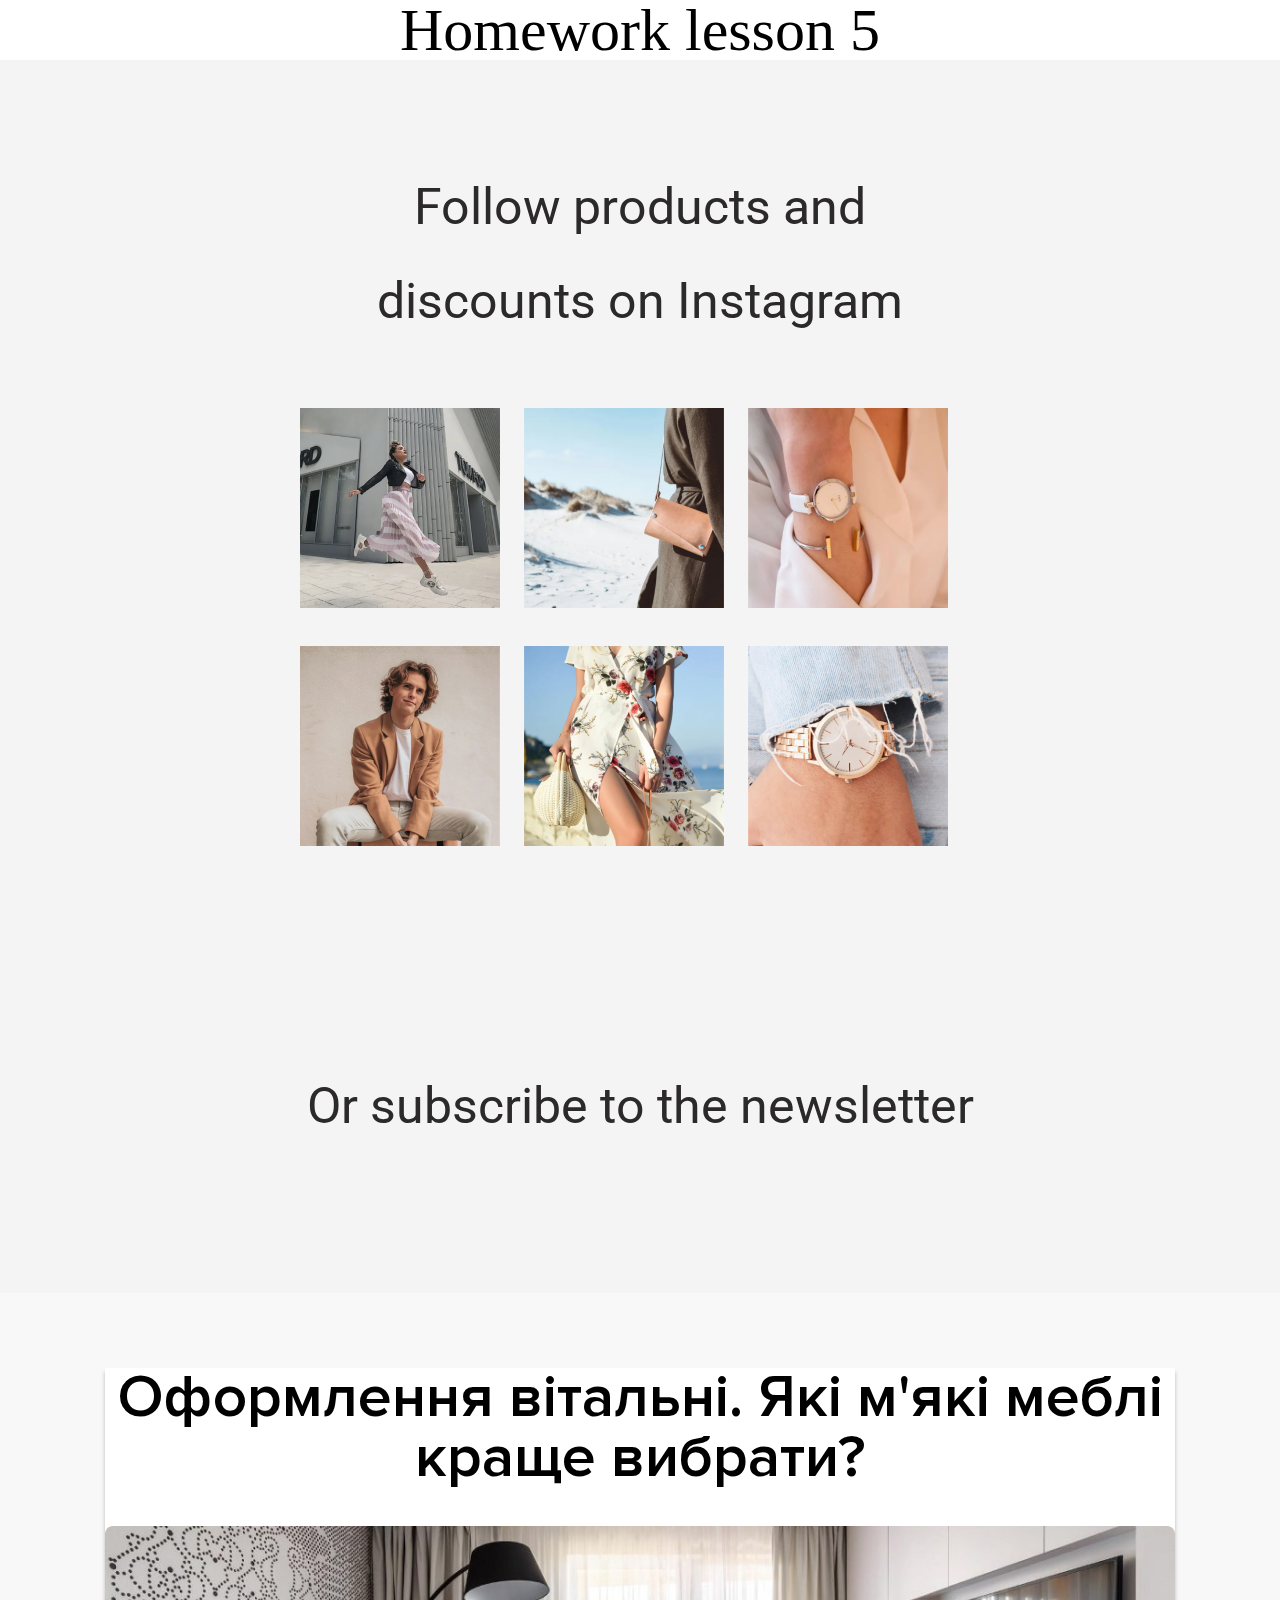
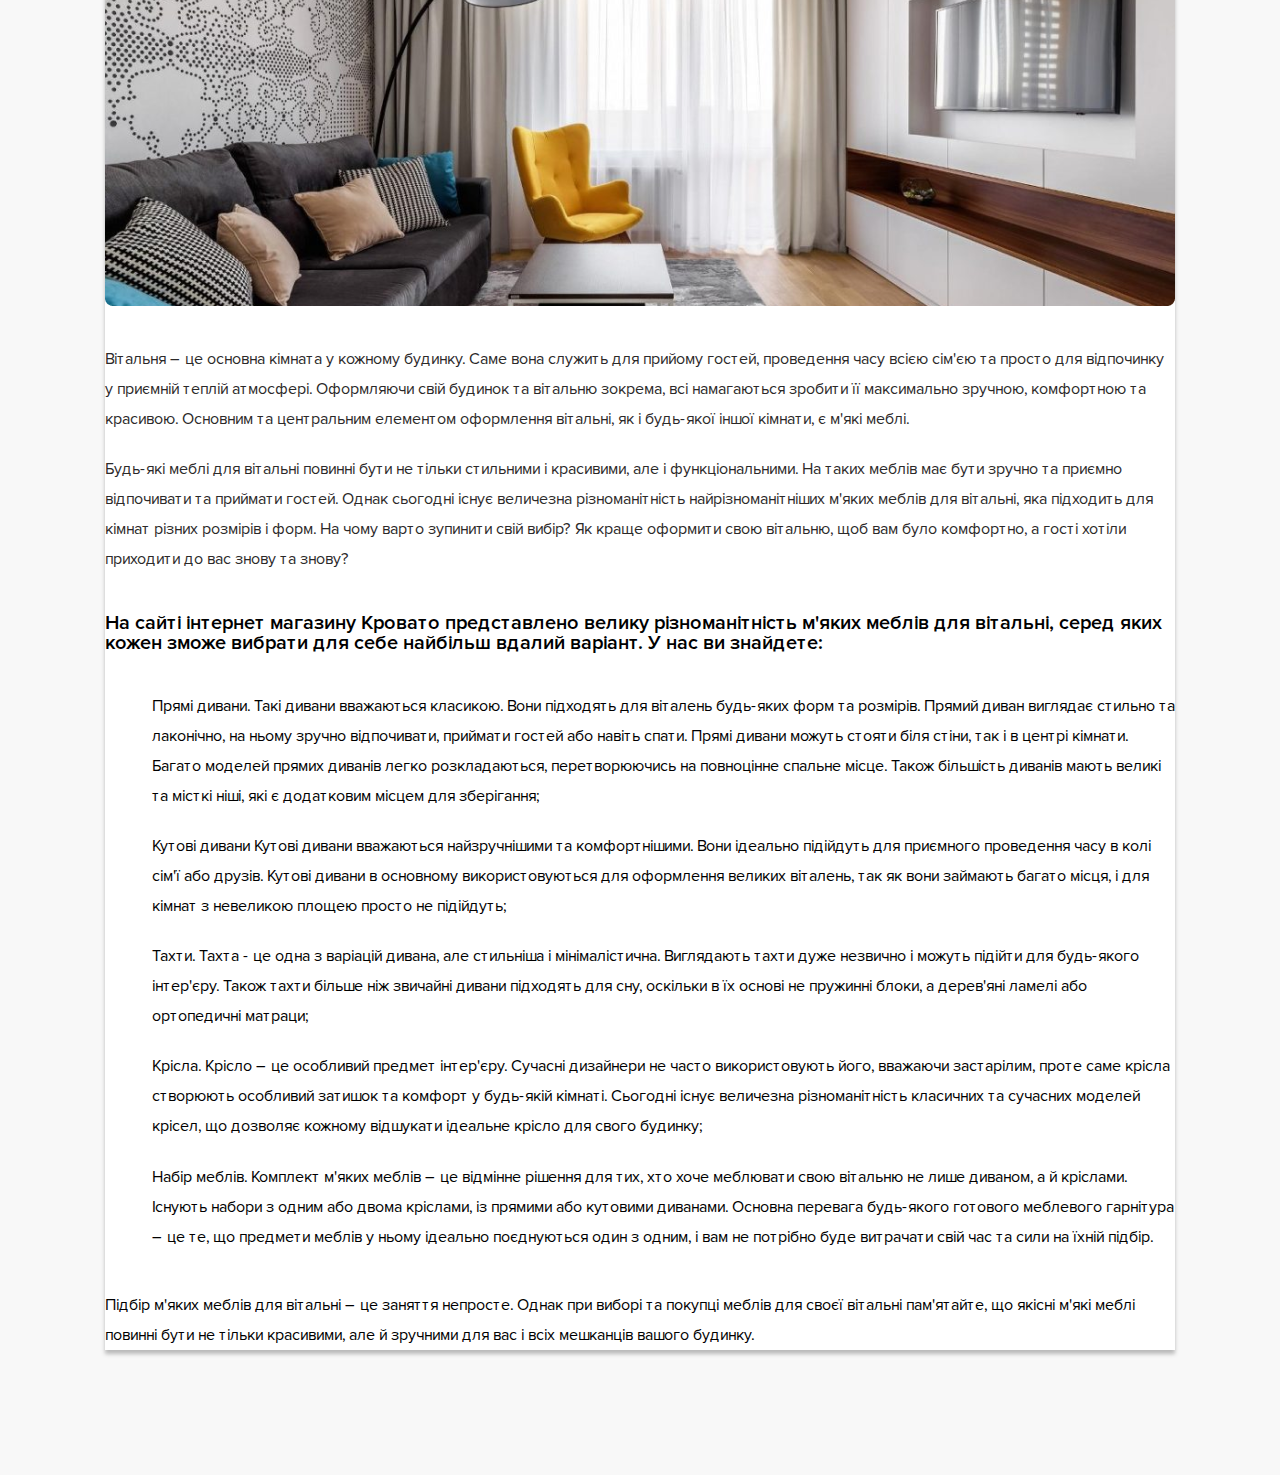
<file: lesson_5/index.html>
<!DOCTYPE html>
<html lang="uk">
<head>
    <meta charset="UTF-8">
    <meta name="viewport" content="width=device-width, initial-scale=1.0">
    <link rel="stylesheet" href="css/style.css">
    <title>lesson 5</title>
</head>
<body>
    <h1>Homework lesson 5</h1>
<div class="shablon">
    <div class="content">
        <h2 class="title">Follow products and discounts on Instagram</h2>
        <div class="items">
            <div class="item">
                <a href="#" target="_blank"> <img src="img/card1.png"  class="img" alt="дівчина в юбці"></a>
            </div>
            <div class="item">
                <a href="#"  target="_blank"> <img src="img/card2.png"  class="img" alt="рекламнек фото клача"></a>
            </div>
            <div class="item">
                <a href="#"  target="_blank"> <img src="img/card3.png" class="img" alt="реклама годинника"></a>
            </div>
            <div class="item">
                <a href="#"  target="_blank"> <img src="img/card4.png" class="img" alt="фото людини в костюмі"></a>
            </div>
            <div class="item">
                <a href="#" target="_blank"> <img src="img/card5.png"  class="img" alt="рекламне фото сукні"></a>
            </div>
            <div class="item">
                <a href="#"  target="_blank"> <img src="img/card6.png" alt="рекламне фото іншого годинника" ></a>
            </div>
    </div>

    <h2 class="title">Or subscribe to the newsletter</h2>
  </div>
</div>

<div class="krovato">
    <div class="maket">
        <div class="maket-title">
            <h1>Оформлення вітальні. Які м'які меблі краще вибрати?</h1>
        </div>
        <img src="img/forniture.png" alt="фото вітальні" class="img">
        <div class="content">
            <p class="text">
                Вітальня – це основна кімната у кожному будинку. Саме вона служить для прийому гостей, проведення часу всією сім'єю та просто для відпочинку у приємній теплій атмосфері. Оформляючи свій будинок та вітальню зокрема, всі намагаються зробити її максимально зручною, комфортною та красивою. Основним та центральним елементом оформлення вітальні, як і будь-якої іншої кімнати, є м'які меблі.
            </p>
            <p class="text">
                Будь-які меблі для вітальні повинні бути не тільки стильними і красивими, але і функціональними. На таких меблів має бути зручно та приємно відпочивати та приймати гостей. Однак сьогодні існує величезна різноманітність найрізноманітніших м'яких меблів для вітальні, яка підходить для кімнат різних розмірів і форм. На чому варто зупинити свій вибір? Як краще оформити свою вітальню, щоб вам було комфортно, а гості хотіли приходити до вас знову та знову?
            </p>
           
        </div>

     <div class="description">
            <div class="subtitle">
                <h2>На сайті інтернет магазину Кровато представлено велику різноманітність м'яких меблів для вітальні, серед яких кожен зможе вибрати для себе найбільш вдалий варіант. У нас ви знайдете:</h2>
            </div>
            <div class="description-item">
                <div class="description-items">Прямі дивани. Такі дивани вважаються класикою. Вони підходять для віталень будь-яких форм та розмірів. Прямий диван виглядає стильно та лаконічно, на ньому зручно відпочивати, приймати гостей або навіть спати. Прямі дивани можуть стояти біля стіни, так і в центрі кімнати. Багато моделей прямих диванів легко розкладаються, перетворюючись на повноцінне спальне місце. Також більшість диванів мають великі та місткі ніші, які є додатковим місцем для зберігання;</div>
                <div class="description-items">Кутові дивани Кутові дивани вважаються найзручнішими та комфортнішими. Вони ідеально підійдуть для приємного проведення часу в колі сім'ї або друзів. Кутові дивани в основному використовуються для оформлення великих віталень, так як вони займають багато місця, і для кімнат з невеликою площею просто не підійдуть;</div>
                <div class="description-items">Тахти. Тахта - це одна з варіацій дивана, але стильніша і мінімалістична. Виглядають тахти дуже незвично і можуть підійти для будь-якого інтер'єру. Також тахти більше ніж звичайні дивани підходять для сну, оскільки в їх основі не пружинні блоки, а дерев'яні ламелі або ортопедичні матраци;</div>
                <div class="description-items">Крісла. Крісло – це особливий предмет інтер'єру. Сучасні дизайнери не часто використовують його, вважаючи застарілим, проте саме крісла створюють особливий затишок та комфорт у будь-якій кімнаті. Сьогодні існує величезна різноманітність класичних та сучасних моделей крісел, що дозволяє кожному відшукати ідеальне крісло для свого будинку;</div>
                <div class="description-items">Набір меблів. Комплект м'яких меблів – це відмінне рішення для тих, хто хоче меблювати свою вітальню не лише диваном, а й кріслами. Існують набори з одним або двома кріслами, із прямими або кутовими диванами. Основна перевага будь-якого готового меблевого гарнітура – це те, що предмети меблів у ньому ідеально поєднуються один з одним, і вам не потрібно буде витрачати свій час та сили на їхній підбір.</div>

            </div>
            <p class="conclusion">
                Підбір м'яких меблів для вітальні – це заняття непросте. Однак при виборі та покупці меблів для своєї вітальні пам'ятайте, що якісні м'які меблі повинні бути не тільки красивими, але й зручними для вас і всіх мешканців вашого будинку.
            </p>
         </div>
         
         
    </div>
</div>
</body>
</html>
</file>
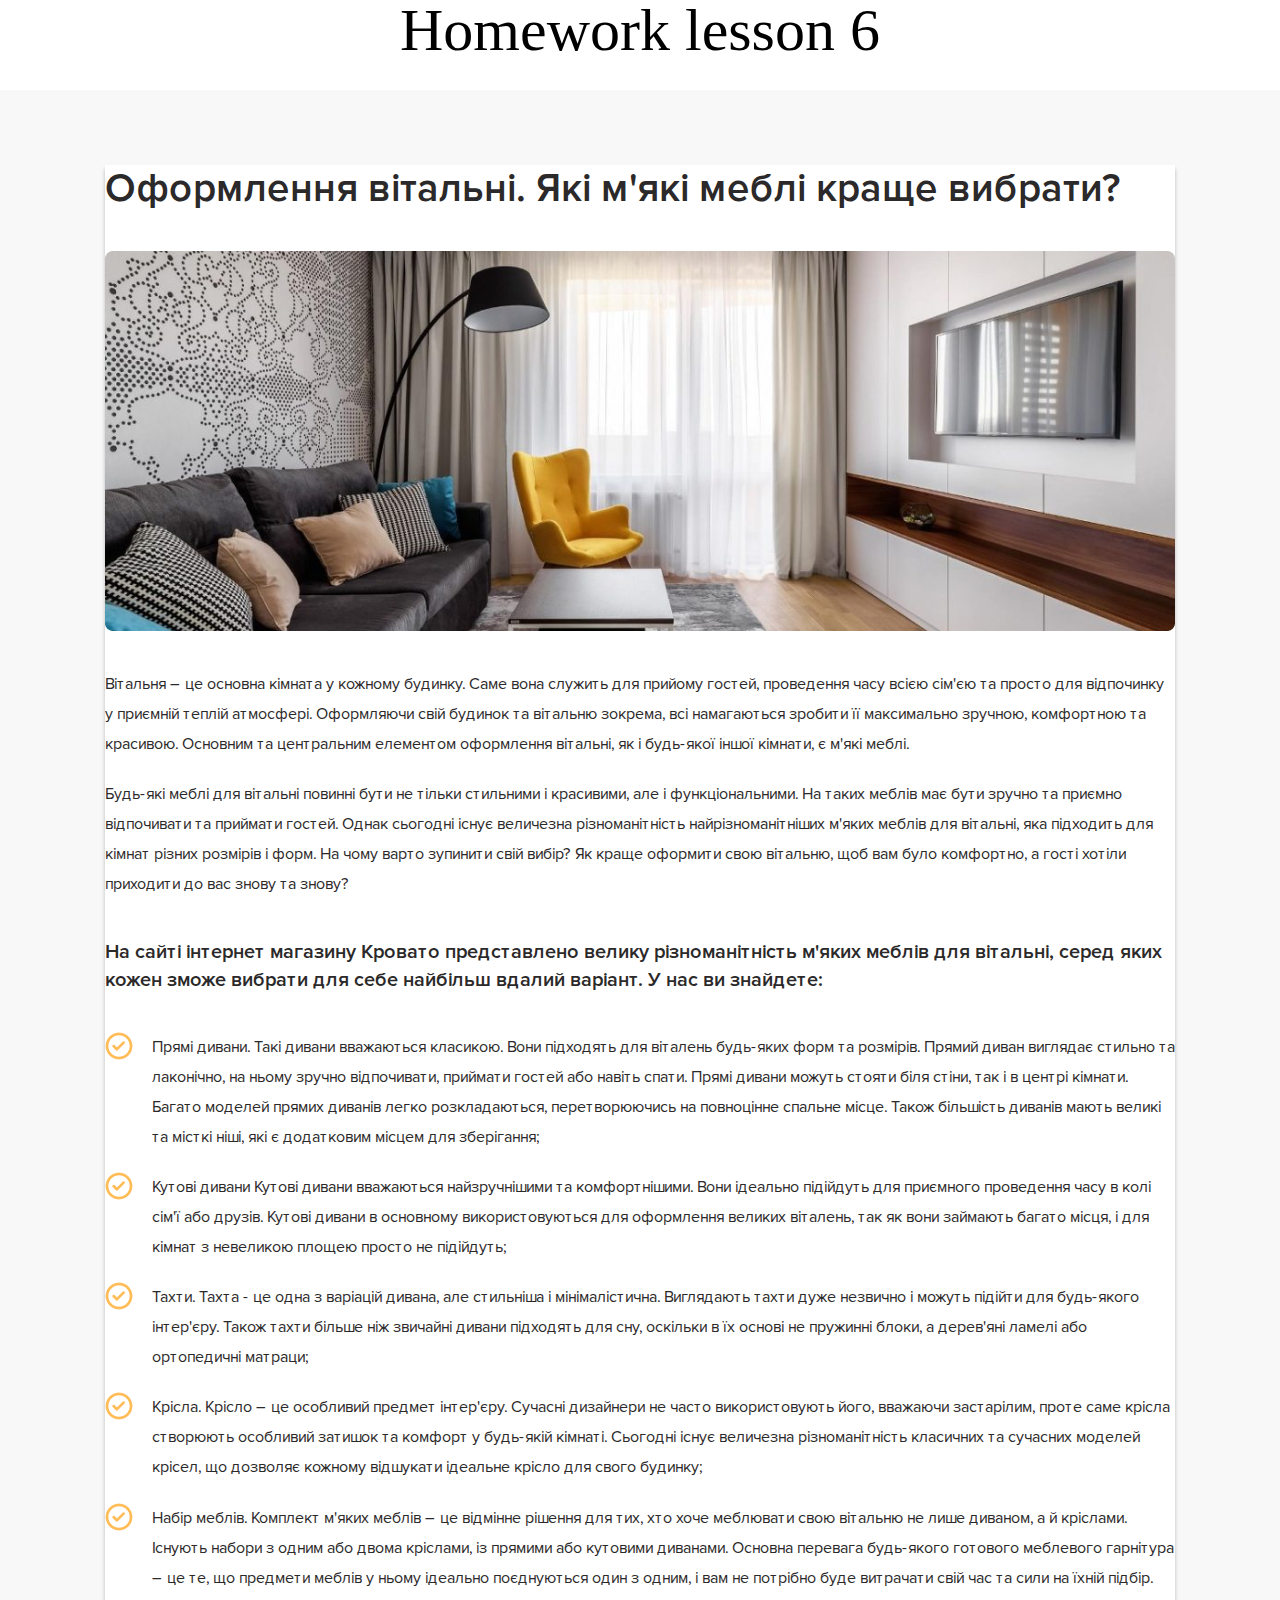
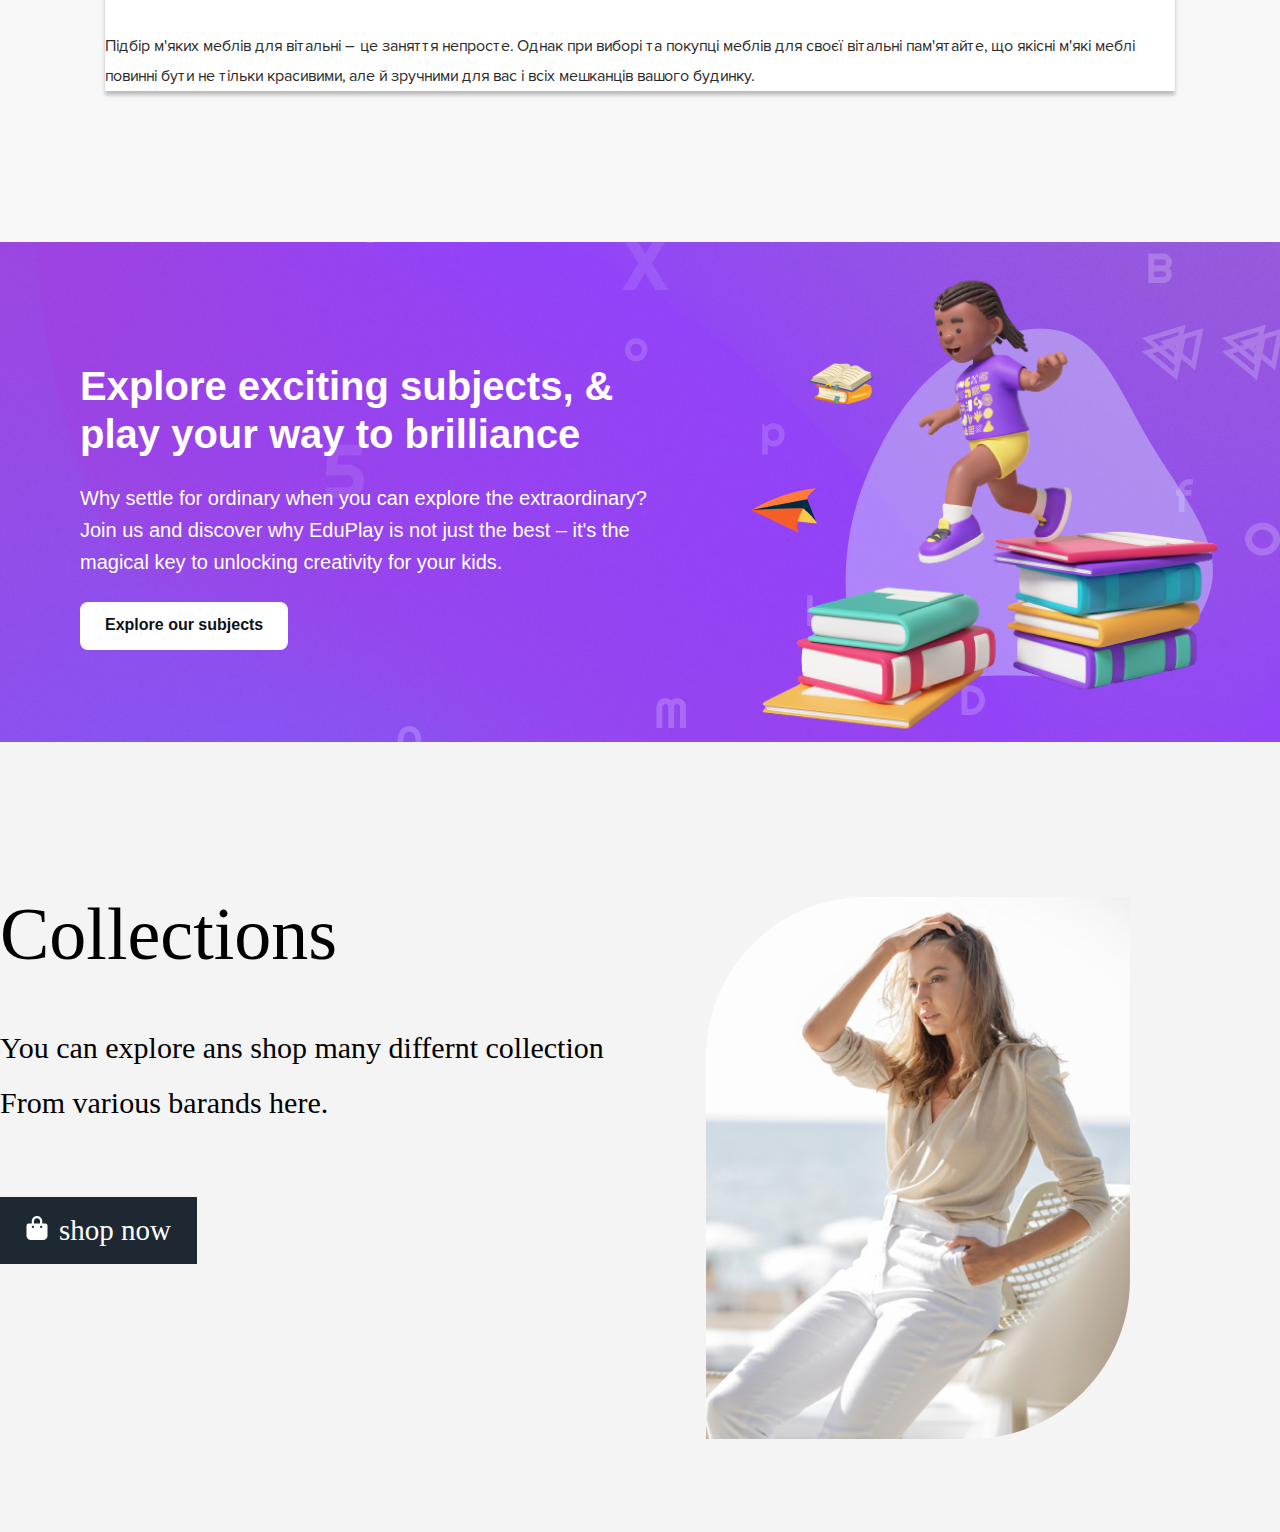
<file: lesson_6/index.html>
<!DOCTYPE html>
<html lang="uk">
<head>
    <meta charset="UTF-8">
    <meta name="viewport" content="width=device-width, initial-scale=1.0">
    <link rel="stylesheet" href="css/style.css">
    <title>lesson 5</title>
</head>
<body>
 <p class="main-title">   Homework lesson 6</p>

<div class="krovato">
    <div class="maket">
    
        <h1 class="maket-title">Оформлення вітальні. Які м'які меблі краще вибрати?</h1>
        
        <img src="img/forniture.png" alt="фото вітальні" class="img">
        <div class="content">
            <p >
                Вітальня – це основна кімната у кожному будинку. Саме вона служить для прийому гостей, проведення часу всією сім'єю та просто для відпочинку у приємній теплій атмосфері. Оформляючи свій будинок та вітальню зокрема, всі намагаються зробити її максимально зручною, комфортною та красивою. Основним та центральним елементом оформлення вітальні, як і будь-якої іншої кімнати, є м'які меблі.
            </p>
            <p >
                Будь-які меблі для вітальні повинні бути не тільки стильними і красивими, але і функціональними. На таких меблів має бути зручно та приємно відпочивати та приймати гостей. Однак сьогодні існує величезна різноманітність найрізноманітніших м'яких меблів для вітальні, яка підходить для кімнат різних розмірів і форм. На чому варто зупинити свій вибір? Як краще оформити свою вітальню, щоб вам було комфортно, а гості хотіли приходити до вас знову та знову?
            </p>
           
        </div>

     <div class="description">
            <div class="subtitle">
                <h2>На сайті інтернет магазину Кровато представлено велику різноманітність м'яких меблів для вітальні, серед яких кожен зможе вибрати для себе найбільш вдалий варіант. У нас ви знайдете:</h2>
            </div>
            <ul class="list">
                <li class="list-li">Прямі дивани. Такі дивани вважаються класикою. Вони підходять для віталень будь-яких форм та розмірів. Прямий диван виглядає стильно та лаконічно, на ньому зручно відпочивати, приймати гостей або навіть спати. Прямі дивани можуть стояти біля стіни, так і в центрі кімнати. Багато моделей прямих диванів легко розкладаються, перетворюючись на повноцінне спальне місце. Також більшість диванів мають великі та місткі ніші, які є додатковим місцем для зберігання;</li>
                <li class="list-li">Кутові дивани Кутові дивани вважаються найзручнішими та комфортнішими. Вони ідеально підійдуть для приємного проведення часу в колі сім'ї або друзів. Кутові дивани в основному використовуються для оформлення великих віталень, так як вони займають багато місця, і для кімнат з невеликою площею просто не підійдуть;
                <li class="list-li">Тахти. Тахта - це одна з варіацій дивана, але стильніша і мінімалістична. Виглядають тахти дуже незвично і можуть підійти для будь-якого інтер'єру. Також тахти більше ніж звичайні дивани підходять для сну, оскільки в їх основі не пружинні блоки, а дерев'яні ламелі або ортопедичні матраци;</li>
                <li class="list-li">Крісла. Крісло – це особливий предмет інтер'єру. Сучасні дизайнери не часто використовують його, вважаючи застарілим, проте саме крісла створюють особливий затишок та комфорт у будь-якій кімнаті. Сьогодні існує величезна різноманітність класичних та сучасних моделей крісел, що дозволяє кожному відшукати ідеальне крісло для свого будинку;</li>
                <li class="list-li">Набір меблів. Комплект м'яких меблів – це відмінне рішення для тих, хто хоче меблювати свою вітальню не лише диваном, а й кріслами. Існують набори з одним або двома кріслами, із прямими або кутовими диванами. Основна перевага будь-якого готового меблевого гарнітура – це те, що предмети меблів у ньому ідеально поєднуються один з одним, і вам не потрібно буде витрачати свій час та сили на їхній підбір.</li>
            </ul>
            <p class="conclusion">
                Підбір м'яких меблів для вітальні – це заняття непросте. Однак при виборі та покупці меблів для своєї вітальні пам'ятайте, що якісні м'які меблі повинні бути не тільки красивими, але й зручними для вас і всіх мешканців вашого будинку.
            </p>
         </div>
         
         
    </div>
</div>

<div class="eduplay">
    <div class="container">
        <div class="eduplay-content">
            <h1 class="content-title">Explore exciting subjects, & play your way to brilliance</h1>
            <p>Why settle for ordinary when you can explore the extraordinary? Join us and discover why EduPlay is not just the best – it's the magical key to unlocking creativity for your kids.</p>
            <a href="#" class="link" target="_blank">Explore our subjects</a>
        </div>
    </div>
    
</div>

<div class="Coral">
    <div class="coral-container">
        <div class="coral-content">
            <h2 class="coral-contant-title">Collections</h2>
            <p class="coral-context-text">You can explore ans shop many differnt collection <br>
                From various barands here.</p>
                <a href="#" class="content-link"> <img src="img/icons/icon.png" alt="">shop now</a>
        </div>
        <img src="img/19.png" alt="" class="img-img">
       
    </div>
</div>
</body>
</html>
</file>
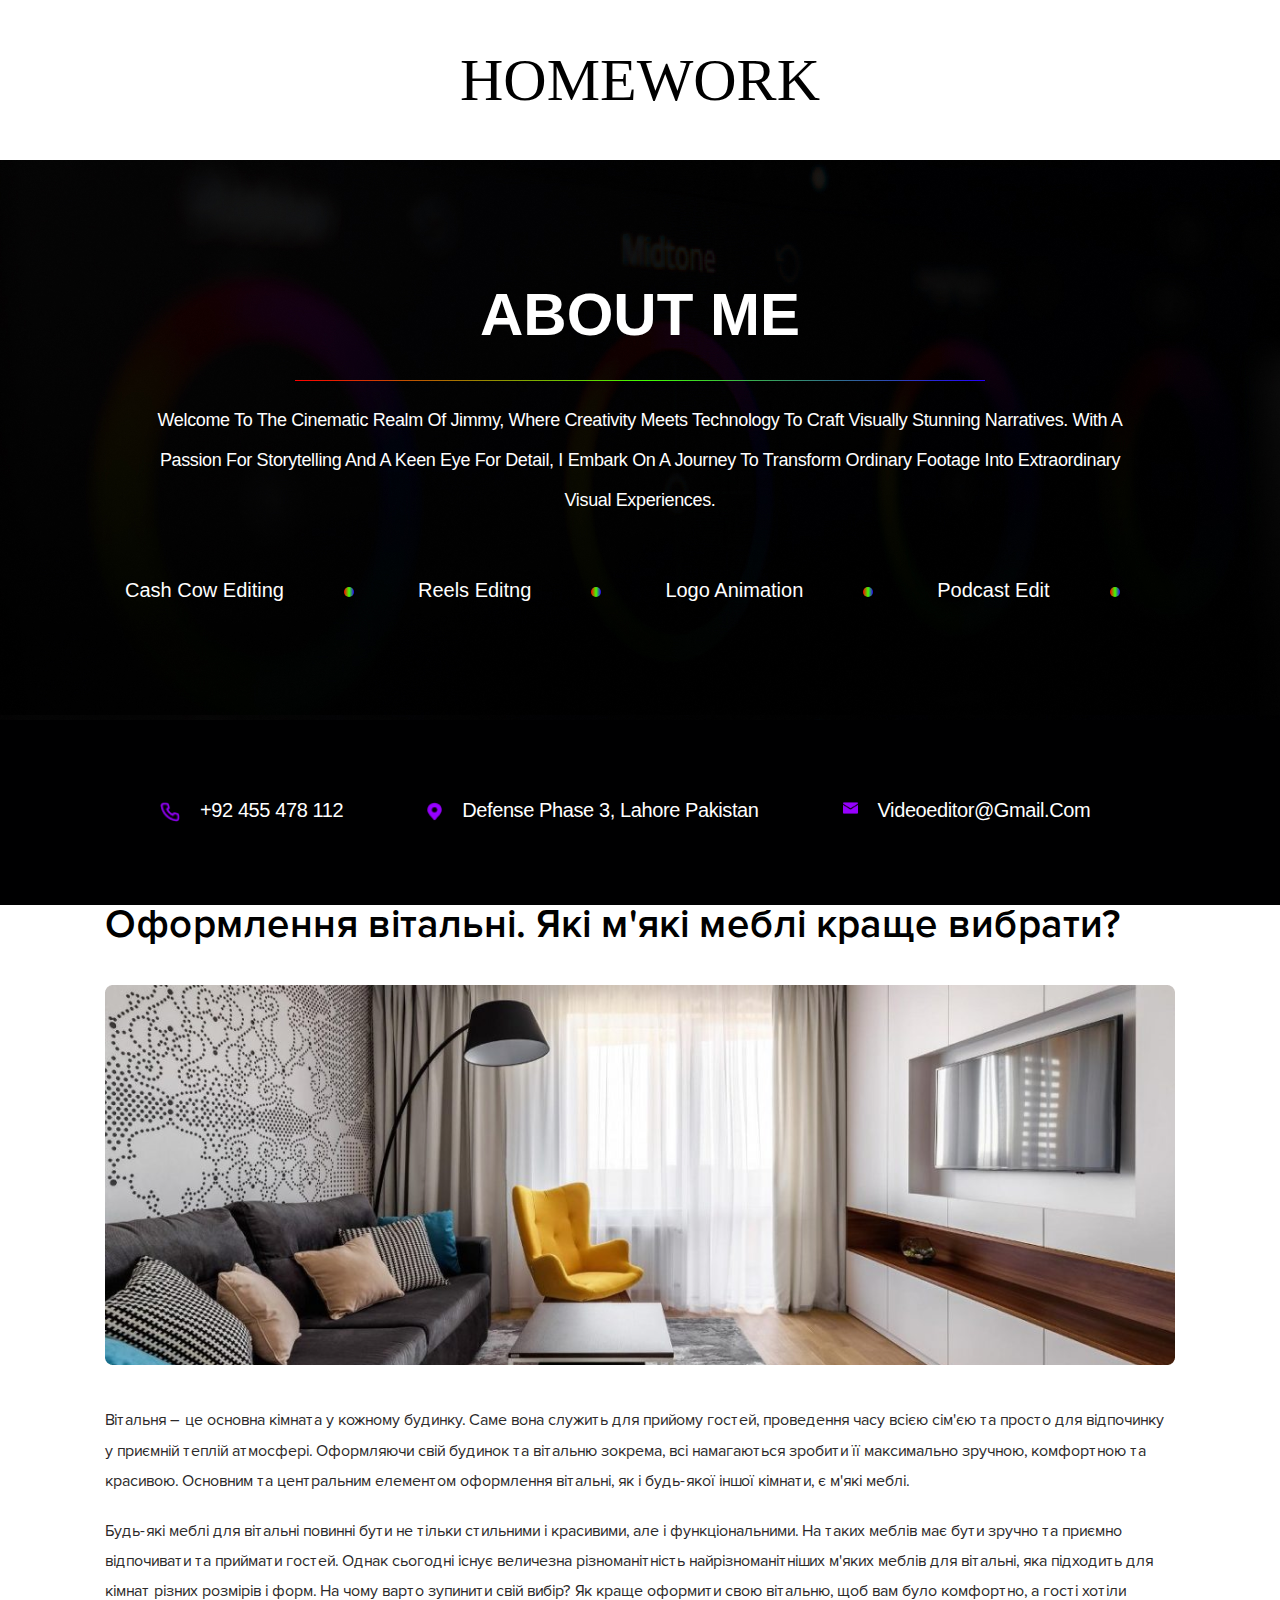
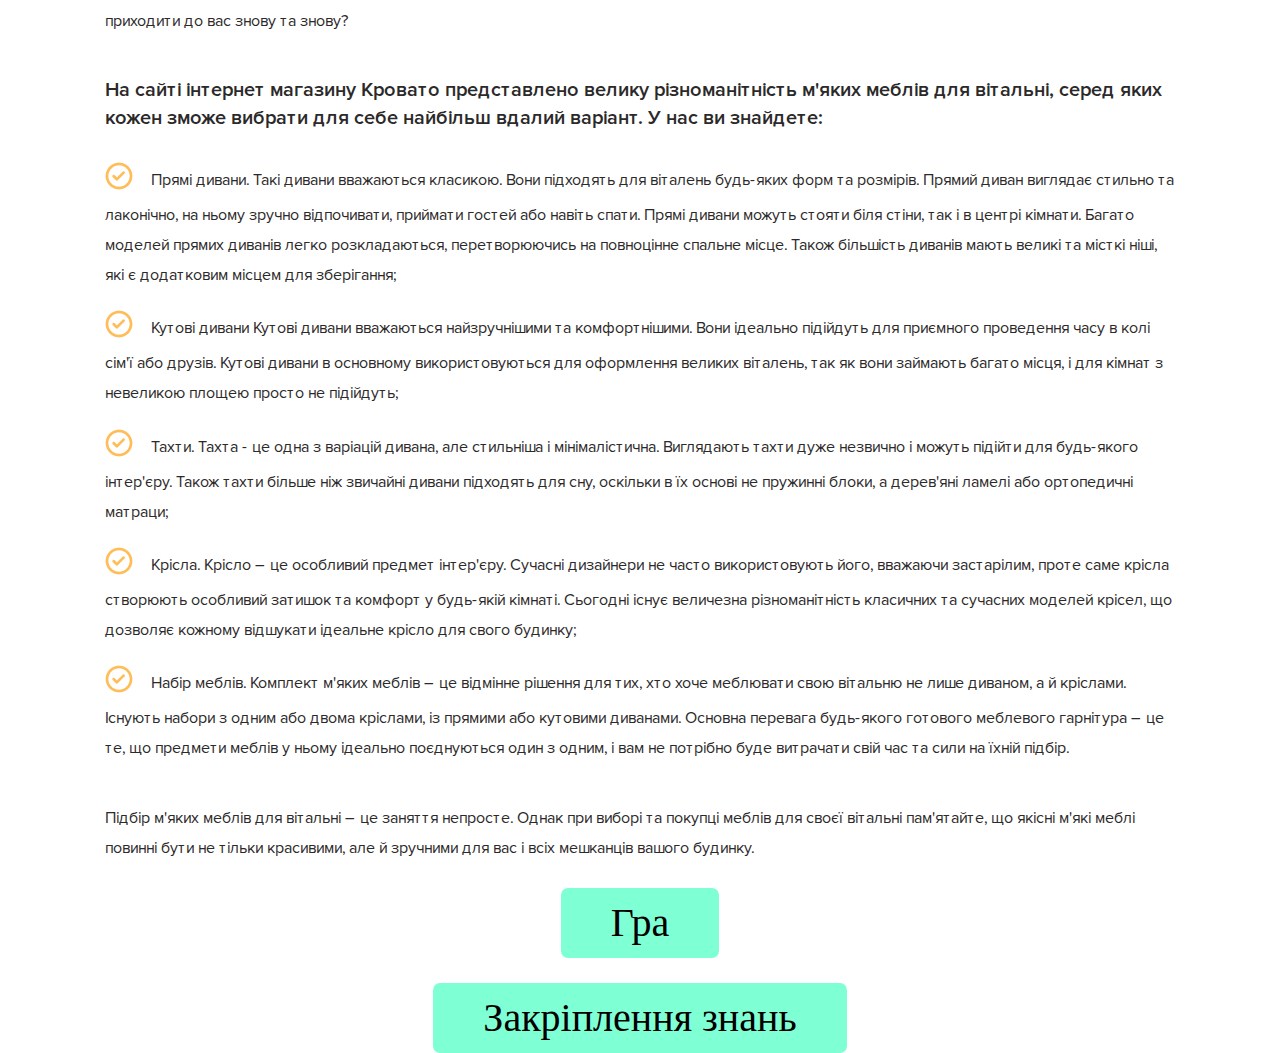
<file: lesson_7/index.html>
<!DOCTYPE html>
<html lang="uk">
<head>
    <meta charset="UTF-8">
    <meta name="viewport" content="width=device-width, initial-scale=1.0">
    <link rel="stylesheet" href="css/style.css">
    <title>lesson 7</title>
</head>
<body>
<h1>Homework</h1>
<div class="portfolio">
    <div class="content">
    
        <h2 class="portfolio__title"> About me </h2>
       <div class="text">
            <p>Welcome to the cinematic realm of Jimmy, where creativity meets technology to craft visually stunning narratives. With a passion for storytelling and a keen eye for detail, I embark on a journey to transform ordinary footage into extraordinary visual experiences.</p>
        </div>
        <div class="list">
            <ul class="list__li">
                <li class="list__li-items">Cash cow editing</li>
                <li class="list__li-items">Reels editng</li>
                <li class="list__li-items">logo animation</li>
                <li class="list__li-items">podcast edit</li>
    
            </ul>
</div>
    </div>

</div> 

<div class="contacts">
    <div class="contacts-container">
        <ul class="contatcs-list">
            <li class="contacts-items">+92 455 478 112</li>
            <li class="contacts-items">defense phase 3, lahore pakistan</li>
            <li class="contacts-items">videoeditor@gmail.com</li>
        </ul>
    </div>
</div>

<div class="krovato">
    <h2 class="krovato-title">Оформлення вітальні. Які м'які меблі краще вибрати?</h2>
    <img src="img/forniture.png" alt="фото світлої вітальні" class="krovato-image">
    <div class="krovato-text">
        <p>Вітальня – це основна кімната у кожному будинку. Саме вона служить для прийому гостей, проведення часу всією сім'єю та просто для відпочинку у приємній теплій атмосфері. Оформляючи свій будинок та вітальню зокрема, всі намагаються зробити її максимально зручною, комфортною та красивою. Основним та центральним елементом оформлення вітальні, як і будь-якої іншої кімнати, є м'які меблі.</p>

        <p>Будь-які меблі для вітальні повинні бути не тільки стильними і красивими, але і функціональними. На таких меблів має бути зручно та приємно відпочивати та приймати гостей. Однак сьогодні існує величезна різноманітність найрізноманітніших м'яких меблів для вітальні, яка підходить для кімнат різних розмірів і форм. На чому варто зупинити свій вибір? Як краще оформити свою вітальню, щоб вам було комфортно, а гості хотіли приходити до вас знову та знову?</p>
    </div>
    <h2 class="krovato-text_subtitle">На сайті інтернет магазину Кровато представлено велику різноманітність м'яких меблів для вітальні, серед яких кожен зможе вибрати для себе найбільш вдалий варіант. У нас ви знайдете:</h2>
    <div class="krovato__text-footer">
        <p>Прямі дивани. Такі дивани вважаються класикою. Вони підходять для віталень будь-яких форм та розмірів. Прямий диван виглядає стильно та лаконічно, на ньому зручно відпочивати, приймати гостей або навіть спати. Прямі дивани можуть стояти біля стіни, так і в центрі кімнати. Багато моделей прямих диванів легко розкладаються, перетворюючись на повноцінне спальне місце. Також більшість диванів мають великі та місткі ніші, які є додатковим місцем для зберігання;</p>
        <p>Кутові дивани Кутові дивани вважаються найзручнішими та комфортнішими. Вони ідеально підійдуть для приємного проведення часу в колі сім'ї або друзів. Кутові дивани в основному використовуються для оформлення великих віталень, так як вони займають багато місця, і для кімнат з невеликою площею просто не підійдуть;</p>
        <p>Тахти. Тахта - це одна з варіацій дивана, але стильніша і мінімалістична. Виглядають тахти дуже незвично і можуть підійти для будь-якого інтер'єру. Також тахти більше ніж звичайні дивани підходять для сну, оскільки в їх основі не пружинні блоки, а дерев'яні ламелі або ортопедичні матраци;</p>
        <p>Крісла. Крісло – це особливий предмет інтер'єру. Сучасні дизайнери не часто використовують його, вважаючи застарілим, проте саме крісла створюють особливий затишок та комфорт у будь-якій кімнаті. Сьогодні існує величезна різноманітність класичних та сучасних моделей крісел, що дозволяє кожному відшукати ідеальне крісло для свого будинку;</p>
        <p>Набір меблів. Комплект м'яких меблів – це відмінне рішення для тих, хто хоче меблювати свою вітальню не лише диваном, а й кріслами. Існують набори з одним або двома кріслами, із прямими або кутовими диванами. Основна перевага будь-якого готового меблевого гарнітура – це те, що предмети меблів у ньому ідеально поєднуються один з одним, і вам не потрібно буде витрачати свій час та сили на їхній підбір.</p>
    </div>
   <p class="conclusion">Підбір м'яких меблів для вітальні – це заняття непросте. Однак при виборі та покупці меблів для своєї вітальні пам'ятайте, що якісні м'які меблі повинні бути не тільки красивими, але й зручними для вас і всіх мешканців вашого будинку.</p>
</div>
<div class="link">
    
    <a href="play.html" class="play" target="_blank"> Гра</a>
</div>

<div class="link-2">
    <a href="Homework.html" target="_blank">Закріплення знань </a>
</div>
</body>
</html>
</file>
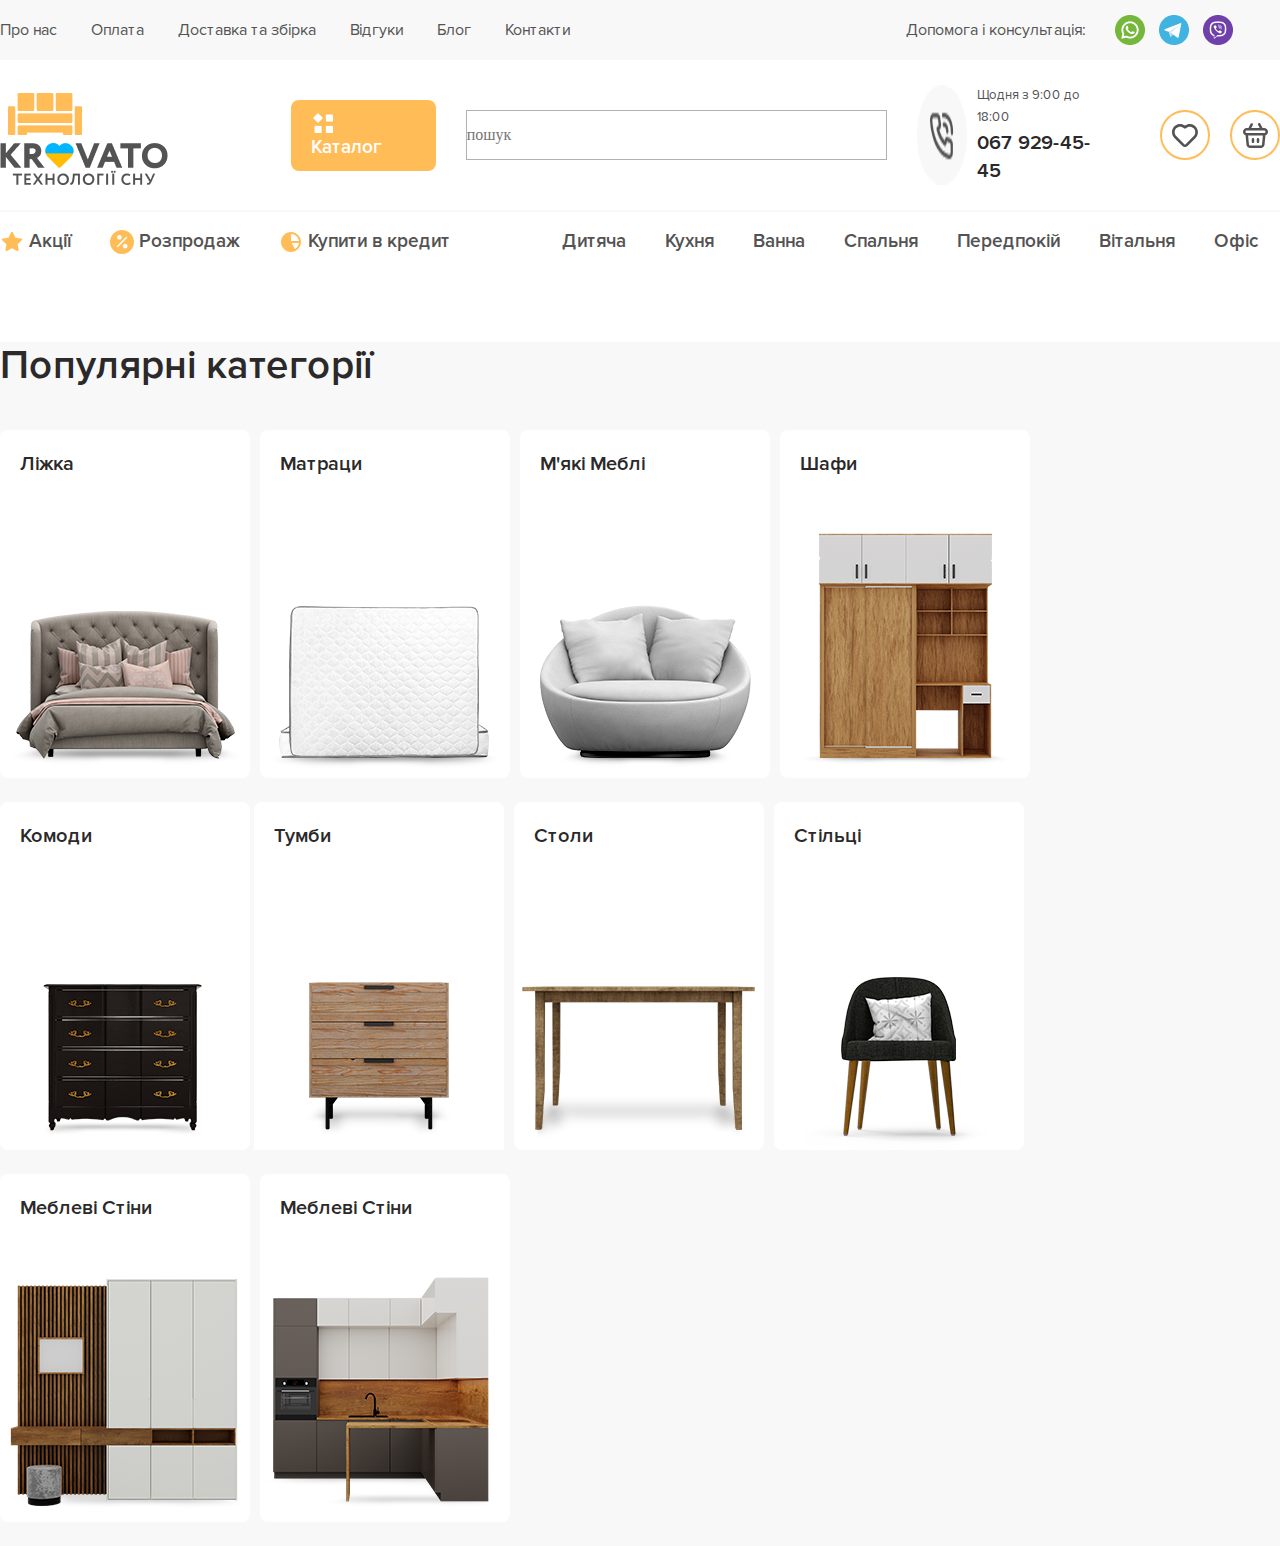
<file: lesson_9/index.html>
<!DOCTYPE html>
<html lang="en">
<head>
    <meta charset="UTF-8">
    <meta name="viewport" content="width=device-width, initial-scale=1.0">
    <link rel="stylesheet" href="css/style.css">
    <title>LESSON 9</title>
</head>
<body>
<div class="container">
        <div class="header">
            <div class="header__nav nav">
                <div class=" nav__links links-nav">
                    <a href="" class="links-nav__link">Про нас</a>
                    <a href="" class="links-nav__link">Оплата</a>
                    <a href="" class="links-nav__link">Доставка та збірка</a>
                    <a href="" class="links-nav__link">Відгуки</a>
                    <a href="" class="links-nav__link">Блог</a>
                    <a href="" class="links-nav__link">Контакти</a>
                </div>
               <div class="contacts-nav">
                <p class="contacts-nav__text">Допомога і консультація:</p>
                <div class="contactas-nav__links links">
                    <a href="" class="links__link"><img  class="links__image" src="img/icons/whatsapp.png" alt="фото іконки ватсап"></a>
                    <a  href="" class="links__link"><img class="links__image" src="img/icons/telegram.png" alt="фото іконки телеграм"> </a>
                    <a href="" class="links__link"> <img src="img/icons/viber.png" alt="фото іконки вайбер"></a>
                
                </div>
               </div>
            </div>
            <div class="header__catalog catalog">
                <div class="catalog__logo logo">
                    <img src="img/icons/sofa.png" alt="логотип дивану" class="logo__icon">
                    <img src="img/icons/logo.png" alt="логотип компанії" class="logo__icon">
                </div>
                <a class="catalog__link">Каталог</a>
                <form action="" class="catalog__form form"> <input type="search" class="form__search" placeholder="пошук"></form>
                <div class="catalog__phones phones">
                    <img src="img/icons/icon-tel.png" alt="іконка телефону" class="phones__icon phones__icon--left ">
                    <div class="phones__time time-phones">
                        <p class="time-phones__text">Щодня з 9:00 до 18:00</p>
                        <p class="time-phones__nomber">067 929-45-45</p>
                    </div>
                    <img src="img/icons/obrane.svg" alt="іконка у вигляді сердечка, де знаходиться обране" class="phones__icon phones__icon--right" >
                    <img src="img/icons/korzina.svg" alt="іконка у вигляді торгової корзини" class="phones__icon phones__icon--right">
    
    
                </div>
            </div>
            <div class="header__propositions proposition">
                <div class="proposition__left-links">
                    <a href="" class="proposition__link proposition__link--sale">Акції</a>
                    <a href="" class="proposition__link proposition__link--procent">Розпродаж</a>
                    <a href="" class="proposition__link proposition__link--credit">Купити в кредит</a>
                </div>
                <div class="proposition__right-links">
                    <a href="" class="proposition__link">Дитяча</a>
                    <a href="" class="proposition__link">Кухня</a>
                    <a href="" class="proposition__link">Ванна</a>
                    <a href="" class="proposition__link">Спальня</a>
                    <a href="" class="proposition__link">Передпокій</a>
                    <a href="" class="proposition__link">Вітальня</a>
                    <a href="" class="proposition__link">Офіс</a>
                </div>
             
    
        </div>
    </div>
    <div class="main">
       <div class="main-container">
        <h2 class="main-container__title">Популярні категорії</h2>
        <div class="main-container__goods   block-goods " >
            <a href="https://www.google.com/" target="_blank"  class="block-goods__link">Ліжка</a>
            <img  src="img/img.png" alt="фото ліжка" class="block-goods__img">

        </div>
        <div class="main-container__goods   block-goods " >
            <a href="https://www.google.com/" target="_blank"  class="block-goods__link">Матраци</a>
            <img src="img/matras.png" alt="фото матрацу" class="block-goods__img">

        </div>
        <div class="main-container__goods   block-goods " >
            <a href="https://www.google.com/" target="_blank"  class="block-goods__link">М'які меблі</a>
            <img src="img/sofa.png" alt="фото дивану" class="block-goods__img">

        </div>
        <div class="main-container__goods   block-goods " >
            <a href="https://www.google.com/" target="_blank"  class="block-goods__link"> Шафи</a>
            <img src="img/shafa.png" alt="фото шафи" class="block-goods__img">

        </div>
        <div  class="main-container__goods   block-goods " >
            <a href="https://www.google.com/" target="_blank"  class="block-goods__link"> Комоди</a>
            <img src="img/comode.png" alt="фото комоду" class="block-goods__img">

        </div>



        <div class="main-container__goods   block-goods " >
            <a href="https://www.google.com/" target="_blank"  class="block-goods__link"> Тумби</a>
            <img src="img/tumba.jpg" alt="фото тумби" class="block-goods__img">

        </div>

        <div class="main-container__goods   block-goods " >
            <a href="https://www.google.com/" target="_blank"  class="block-goods__link">Столи</a>
            <img  src="img/table.png" alt="фото столу" class="block-goods__img">

        </div>

        <div class="main-container__goods   block-goods " >
            <a href="https://www.google.com/" target="_blank"  class="block-goods__link">Стільці</a>
            <img  src="img/сchair.png" alt="фото крісла" class="block-goods__img">

        </div>

        <div class="main-container__goods   block-goods " >
            <a href="https://www.google.com/" target="_blank"  class="block-goods__link">меблеві стіни</a>
            <img  src="img/furniture.png" alt="фото меблів" class="block-goods__img">

        </div>

        <div class="main-container__goods   block-goods " >
            <a href="https://www.google.com/" target="_blank"  class="block-goods__link">меблеві стіни</a>
            <img  src="img/kitchen.png" alt="фото кухні" class="block-goods__img">

        </div>
       </div>
     
       
    </div>
</div> 
</body>
</html>
</file>
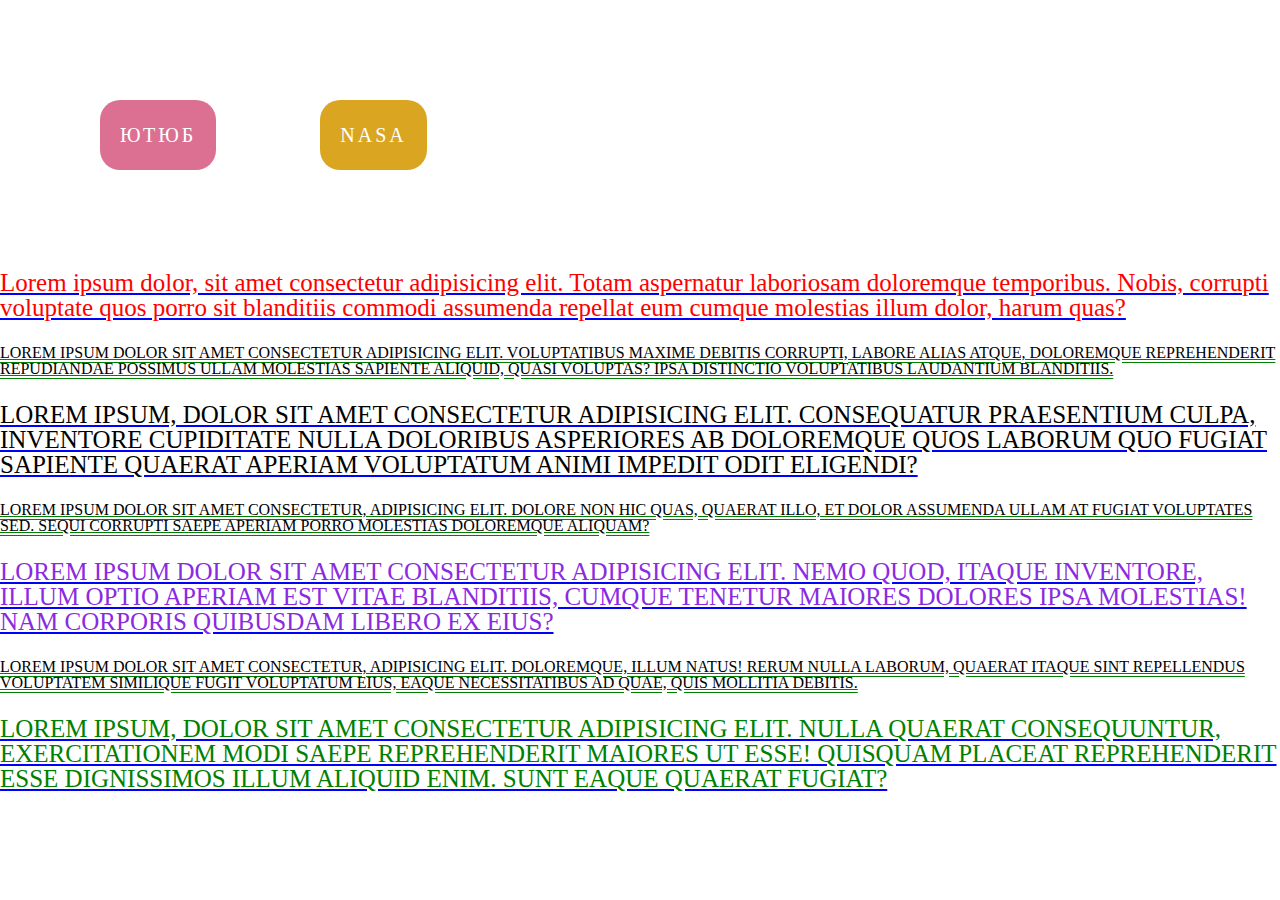
<file: lesson_7/Homework.html>
<!DOCTYPE html>
<html lang="en">
<head>
    <meta charset="UTF-8">
    <meta name="viewport" content="width=device-width, initial-scale=1.0">
    <link rel="stylesheet" href="css/homework.css">
    <title>Homework</title>
</head>
<body>
 <a href="https://www.youtube.com/" class="test-link" target="_blank"><span>Ютюб</span></a>
 <a href="https://www.nasa.gov/" class="test-link2" target="_blank"><span> Nasa</span></a>


 <div class="test-text">
    <p>Lorem ipsum dolor, sit amet consectetur adipisicing elit. Totam aspernatur laboriosam doloremque temporibus. Nobis, corrupti voluptate quos porro sit blanditiis commodi assumenda repellat eum cumque molestias illum dolor, harum quas?</p>
    <p>Lorem ipsum dolor sit amet consectetur adipisicing elit. Voluptatibus maxime debitis corrupti, labore alias atque, doloremque reprehenderit repudiandae possimus ullam molestias sapiente aliquid, quasi voluptas? Ipsa distinctio voluptatibus laudantium blanditiis.</p>
    <p>Lorem ipsum, dolor sit amet consectetur adipisicing elit. Consequatur praesentium culpa, inventore cupiditate nulla doloribus asperiores ab doloremque quos laborum quo fugiat sapiente quaerat aperiam voluptatum animi impedit odit eligendi?</p>
    <p>Lorem ipsum dolor sit amet consectetur, adipisicing elit. Dolore non hic quas, quaerat illo, et dolor assumenda ullam at fugiat voluptates sed. Sequi corrupti saepe aperiam porro molestias doloremque aliquam?</p>
    <p>Lorem ipsum dolor sit amet consectetur adipisicing elit. Nemo quod, itaque inventore, illum optio aperiam est vitae blanditiis, cumque tenetur maiores dolores ipsa molestias! Nam corporis quibusdam libero ex eius?</p>
    <p>Lorem ipsum dolor sit amet consectetur, adipisicing elit. Doloremque, illum natus! Rerum nulla laborum, quaerat itaque sint repellendus voluptatem similique fugit voluptatum eius, eaque necessitatibus ad quae, quis mollitia debitis.</p>
    <p>Lorem ipsum, dolor sit amet consectetur adipisicing elit. Nulla quaerat consequuntur, exercitationem modi saepe reprehenderit maiores ut esse! Quisquam placeat reprehenderit esse dignissimos illum aliquid enim. Sunt eaque quaerat fugiat?
    </p>
 </div>
</body>
</html>
</file>
<file: lesson_5/css/style.css>
@import url(reset.css);
@import url(fonts.css);

h1{
    font-size: 60px;
    text-align: center;

}
.shablon {
    background-color: rgba(30, 40, 50, 0.05); 
    padding: 100px 300px;
   
   
}
.content {
    max-width: 1320px;
    margin: 0 auto;
    color: #2b2929;
    
}
.title  {
    text-align: center;
    font-size: 50px;
   font-family: 'Roboto', sans-serif;
   margin-bottom: 60px;
    
}
.items {
    font-size: 0;
    margin-left: -12px;
	margin-right: -12px;
    margin-bottom: 175px ;
}
.item {
    display: inline-block;
    padding-left: 12px;
	padding-right: 12px;
  
}

.krovato {
    background-color: #f8f8f8;
    padding: 75px 0;
    
}
.maket {
    max-width: 1070px;
    margin: 0 auto;
    background-color: #fff;
    box-shadow: 0 4px 4px 0 rgba(0, 0, 0, 0.25);
}
.maket-title {
    font-size: 40px;
    margin: 0 0 38px 0;
    font-family: 'Proxima Nova Lt';
    
}
.img {
    margin: 0 0 38px 0 ;
}
.content {
    font-size: 16px;
    line-height: 1.88;
    margin-bottom: -20px;
}
.text {
    margin-bottom: 20px;
    font-family: 'Proxima Nova Rg';
  
    
}
.description {
   
    padding: 38px 0 0 0;
    margin: 0 0 50px 0;
}
.subtitle {
    font-size: 20px;
    margin: 0 0 38px 0;
    font-family: 'Proxima Nova Lt';
}
.description-item {
  
    padding-left: 47px;
    line-height: 1.88;
    font-size: 16px;
    margin: 0 0 -20px 0;
  
    
  
}
.description-items {
    padding: 0 0 20px 0;
    font-family: 'Proxima Nova Rg';
}
.conclusion  {
    padding: 38px 0 0 0;
    font-size: 16px;
    line-height: 1.88;
    font-family: 'Proxima Nova Rg';
}
</file>
<file: lesson_6/css/style.css>
@import url(reset.css);
@import url(fonts.css);

.main-title{
    font-size: 60px;
    text-align: center;
    margin: 0 0 30px 0;
}
 
.krovato {
    background-color: #f8f8f8;
    color: #2b2929;
    padding: 75px 0 113px 0;
}
.maket {
    max-width: 1070px;
    margin: 0 auto;
   background-color: #fff;
   box-shadow: 0px 4px 4px 0 rgba(0, 0, 0, 0.25);;
 
}
.maket-title {
    line-height: 1.2;
    font-size: 40px;
    font-family: 'Proxima Nova Lt';
    margin: 0 0 38px 0 ;
}
.img {
    margin: 0 0 38px 0;
}
.content {
    font-size: 16px;
    line-height: 1.88;
    margin: 0 0 38px 0;
    font-family: 'Proxima Nova Rg';
}
.content p {
    margin: 0 0 20px 0;
}
.description {
   
}
.subtitle {
    line-height: 1.4;
    font-size: 20px;
    font-family: 'Proxima Nova Lt';
    margin: 0 0 38px 0;
}
.list {
    font-size: 16px;
    line-height: 1.88;
    font-family: 'Proxima Nova Rg';
    margin:  0 0 38px 0;
}
.list-li {
    margin-bottom: 20px;
    background: url("../img/icons/Vector.png") no-repeat;
    padding: 0 0 0 47px;
    min-height: 3px;
}
.conclusion {
        font-size: 16px;
        line-height: 1.88;
        margin: 0 0 38px 0;
        font-family: 'Proxima Nova Rg';

}
/*Другий макет*/

.eduplay {
    
    max-width: 1440px;
    margin: 0 auto;
    background-color: #963eeb;
    padding: 0px 0 0 80px ;
    background: url("../img/bg.jpg") no-repeat;
}

.container{
    background: url("../img/Kid\ On\ Books\ Illustration.png")  right top no-repeat;
}

.eduplay-content {
   max-width: 600px;
   min-height: 500px;
    padding: 120px 0 0 0;
   
 
}

.eduplay-content p{
    color:#fff;
    line-height: 1.6;
    font-size: 20px;
    font-family: "Quicksand", sans-serif;
    font-weight: 500;
    margin: 0 0 24px 0;
    
}


.content-title {
    font-size: 40px;
    font-weight: 700;
    font-family: "Quicksand", sans-serif;
    line-height: 1.2;
    text-align: left;
    color: #fff;
    line-height: 1.2;
    margin: 0 0 24px 0;
  }
   


.link {
    display: inline-block;
    font-family: "Quicksand", sans-serif;
    font-weight: 700;
    background-color: #fff;
    font-size: 16px;
    color: #0d1216;
    line-height: 1.56;
    padding: 11.5px 25px;
    border-radius: 8px;


}

.Coral {
    background: rgba(30, 40, 50, 0.05) url("../img/icons/flower-pattern.png") center no-repeat;
    padding: 155px 0 80px 0 ;
}
.coral-container {
    max-width: 1320px;
    min-height: 555px;
    margin: 0 auto;
  
   
  

}

.coral-content {
    font-family: 'Roboto';
    color: #000;
    display: inline-block;
    vertical-align: top;
   margin: 0 98px 0 0;
}
.coral-contant-title {
    font-weight:300;
    font-size: 74px;
    margin: 0 0 50px 0;
}

.coral-context-text{
    font-weight: 500;
    font-size: 30px;
    line-height: 1.83;
    margin: 0 0 66px 0;
}


.content-link {
    color: #fff;
    font-size: 29px;
    font-family: 'Roboto';
    font-weight: normal;
    background:#1e2832 ;
    padding: 19px 26px;

}
.content-link img{
    margin: 0 11px 0 0;
}
/*не знаю як зробити той відступ*/
.img-img{
    outline: solid 2px rgba(0, 0, 0, 0.250) fixed; 
    border-bottom-right-radius: 100px;
    outline-offset: 10px;

    
}
</file>
<file: lesson_7/css/style.css>
@import url(reset.css);
@import url(fonts.css);


h1{
    text-transform: uppercase;
    font-size: 60px;
    text-align: center;
    margin: 50px;

}
.portfolio {
    padding:120px 0 ;
background: url(../img/about-bg.jpg);

}

.content{
    max-width: 1150px;
    margin: 0 auto;
    color: white;
}
.portfolio__title {
    font-family: "Exo", sans-serif;
    font-weight: 700;
    font-size: 60px;
    line-height: 116.666667%; /* 70/60 */
    text-align: center;
    text-transform: uppercase;
    margin-bottom: 20px;

   
}

.portfolio__title::after {
	content: "";
    margin-top: 30px;
    margin-left:20%;
	max-width: 60%;
	height: 1px;
	display:block;
   background: linear-gradient(90deg, rgba(255, 0, 0, 1) 0%, rgba(66, 255, 0, 1) 51%, rgba(36, 0, 255, 1) 100%);
 
}
.text {
    max-width: 990px;
    margin: 0 auto;
    font-family: "Exo", sans-serif;
    font-weight:400;
    font-size: 18px;
    line-height: 2.22;
    letter-spacing: -0.36px;
    text-align: center;
    color: #fff;
    text-transform: capitalize;
  }
    


.list {
    margin-top: 60px;
    
}
.list__li {
  
    
}
.list__li-items {
    display: inline-block;
    font-family: "Orbitron", sans-serif;
    font-weight: 500;
    font-size: 20px;
    text-transform: capitalize;
    margin: 0 0 0 60px;

}

.list__li-items:after{
    content: "";
    width: 10px;
    height: 10px;
    border-radius: 50%;
    background: linear-gradient(90deg, rgba(255, 0, 0, 1) 0%, rgba(66, 255, 0, 1) 51%, rgba(36, 0, 255, 1) 100%);
    vertical-align: middle;
    margin: 0 0 0 60px;
 
}


.contacts {
    background-color:  #000001;
    padding: 80px 0;
}
.contacts-container {
    max-width: 960px;
    margin: 0 auto;
}
.contatcs-list {
    color: #ffffff;

}
.contacts-items {
    display: inline-block;
    margin-right: 80px;
  font-size: 20px;
  line-height: 1;
  letter-spacing: -0.4px;
  text-transform: capitalize;
  font-family: "Exo", sans-serif;
  min-height:25px;
}

.contacts-items:last-child{
    margin: 0;
}
.contacts-items:first-child::before{
        content: "";
        vertical-align: middle;
  
        background: url("../img/icons/phone.png") 0 0 / 100% no-repeat;
        width: 20px;
        height: 20px;
        margin-right: 20px;
    }
    
    
    .contacts-items:nth-child(2)::before{
        content: "";
        background: url("../img/icons/geo.png") 0 0 /100% no-repeat;
        width: 15px; 
        height:20px;
        vertical-align: middle;
        margin-right: 20px;

    }

.contacts-items:last-child::before{
    content: "";
    background: url("../img/icons/list.png") 0 0 /100% no-repeat;
    width: 15px; 
    height:20px;
    vertical-align: middle;
    margin-right: 20px;
}


.krovato {
    max-width: 1070px;
    margin: 0 auto;
   
}
.krovato-title {
    font-family: 'Proxima Nova Lt';
    font-size: 40px;
    margin: 0 0 40px 0;
}
.krovato-image {
    margin: 0 0 40px 0;
}
.krovato-text  {
    font-family: 'Proxima Nova Rg';
    color: #2b2929;
    line-height: 1.88;
    font-size: 16px;
    margin: 0 0 40px 0;
}

.krovato-text p:not(:last-child){
    margin: 0 0 20px 0;
}
.krovato-text_subtitle {
    font-family: 'Proxima Nova Lt';
    font-size: 20px;
    color: #2b2929;
    line-height: 1.4;
    margin: 0 0 30px 0;
}
.krovato__text-footer {
    font-family: 'Proxima Nova Rg';
    color: #2b2929;
    line-height: 1.88;
    font-size: 16px;
    margin: 0 0 40px 0;
}

.krovato__text-footer p::before{
    content: url("../img/icons/Vector.png");
    vertical-align: middle;
    margin-right: 18px;
}

.krovato__text-footer p:not(:last-child){
    margin: 0 0 20px 0;
}
.conclusion {
    font-family: 'Proxima Nova Rg';
    color: #2b2929;
    line-height: 1.88;
    font-size: 16px;
}

.link, .link-2{
    text-align: center;
    margin: 25px ; 
 }

.play, .link-2 a{
background-color: aquamarine;
padding: 15px 50px;
font-size: 40px;
border-radius: 7px;

}

.play:hover, .link-2 a:hover{
    background-color: rgb(90, 121, 110);
}  

.play:active, .link-2 a:active{
    background-color: aquamarine;
}
</file>
<file: lesson_9/css/style.css>
@import url(reset.css);
@import url(fonts.css);


.container{
max-width: 1290px;
margin: 0 auto;
    
}
.header {
    margin: 0 0 70px 0;
}


.header__nav {
    padding: 15px 0;
    background-color: #f8f8f8
}
.nav {
    display: flex;
    flex-direction: row;
    font-family: 'Proxima Nova Rg';
    font-size: 16px;
    line-height: 1.88;
    color: #535353;

}
.nav__links{
    margin: 0 336px 0 0;
}
.links-nav {

}
.links-nav__link {
}
.links-nav__link:not(:last-child) {
    margin: 0 30px 0 0;
}
.contacts-nav {
    display: flex;
    flex-direction: row;
}
.contacts-nav__text {
    margin: 0 30px 0 0 ;
}
.contactas-nav__links {
}
.links {
}
.links__link:not(:last-child) {
margin: 0 10px 0 0;
}
.links__image {
}
.header__catalog {
    padding: 25px 0;
}
.catalog {
    display: flex;
    align-items: center;
    border-bottom: 2px solid #f8f8f8;
}
.catalog__logo {
}
.logo {
    
}
.logo__icon{
    
    margin: 8px;
}
.logo__icon:last-of-type{
    margin: 0 34px 0 0;
}
.catalog__link {
    background-color: #ffbc57;
    padding: 11px 20px;
    font-family: 'Proxima Nova Lt';
    font-size: 19px;
    color: white;
    line-height: 1.26;
    border-radius: 8px;
    margin: 0 30px 0 0;
}

.catalog__link::before{
    content: "";
    background: url("../img/icons/menu-catalog.png");
    vertical-align: middle;
    width: 25px;
	height: 25px;
	margin-right: 10px;
}

.catalog__form {
    margin: 0 30px 0 0;
}
.form {
   

}
.form__search {
    border: 1px solid #b1b1b1;
    width: 421px;
    height: 50px;

    
   
}
.catalog__phones {
}
.phones {
    display: flex;
}
.phones__icon {
}
.phones__icon--left {
    margin: 0 10px 0 0;
}
.phones__time {
    margin: 0 50px 0 0;
    
}
.time-phones {
}
.time-phones__text {
    font-size: 13px;
    color: #535353;
    line-height: 1.69;
    font-family: 'Proxima Nova Rg';
}
.time-phones__nomber {
    color: #2b2929;
    font-size: 20px;
    line-height: 1.4;
    font-family: 'Proxima Nova Lt';
}
.phones__icon--right:not(:last-child) {
    margin-right: 20px;
}

.header__propositions {
    padding: 18px 0;
}
.proposition {
    display: flex;
}
.proposition__left-links {
    margin-right: 112px;
}

.proposition__left-links a:not(:last-child){
    margin-right: 35px;

}
.proposition__link {
    font-size: 19px;
    line-height: 1.26;
    font-family: 'Proxima Nova Lt';
    color: #535353;
}
.proposition__link--sale::before {
    content: "";
    background: url("../img/icons/akcii.png");
    vertical-align:text-top;
    width: 24px;
	height: 24px;
	margin-right: 5px;
    
}
.proposition__link--procent::before {
    content: "";
    background: url("../img/icons/sale.svg");
    vertical-align:text-top;
    width: 24px;
	height: 24px;
	margin-right: 5px;
}

.proposition__link--credit::before {
    content: "";
    background: url("../img/icons/credit.svg");
    vertical-align:text-top;
    width: 24px;
	height: 24px;
	margin-right: 5px; 
}
.proposition__right-links a:not(:last-child) {
    margin-right: 35px;
}

.main {
}
.main-container{
    background-color: #f8f8f8;
}
.main-container:not(:last-of-type){
    margin: 0 0 70px 0;
}

.main-container__title {
    font-size: 40px;
    font-family: 'Proxima Nova Lt';
    color: #2b2929;
    line-height: 1.2;
   margin: 0 0 40px 0;
}



.main-container__goods {
    padding-top: 20px;
    margin: 0 0 24px 0;
   
}

.main-container__goods:not(:nth-of-type(5n)){
    margin-right: 6px;
}
.block-goods {
    background-color: #ffffff;
    display: inline-block;
    border-radius: 8px;
    max-width: 250px;
    
}

.main-container__goods--shadow{
    box-shadow: -3px 4px 15px 0 rgba(0, 0, 0, 0.06);
}



.block-goods__link{
    font-size: 20px;
    line-height: 1.4;
    color: #2b2929;
    font-family: 'Proxima Nova Lt';
    margin: 0 0 0 20px;
    text-transform:capitalize;

}
.block-goods__img {
   
}

.main-container__popular-goods{
    padding: 20px;
    
}
</file>
<file: lesson_7/css/homework.css>
@import url(reset.css);


.test-link span {
    background-color: palevioletred;
    padding: 25px 20px;
    text-transform:uppercase;
    font-weight: 500;
    border-radius: 20px;
    font-size: 20px;
    letter-spacing: 3px;
    color: #fff;
}

.test-link{
    margin: 100px;
   
}

.test-link span, .test-link2 span{
    display: block;
}

.test-link span:hover{
    background-color: rgb(173, 20, 224);
    padding: 35px 30px;
    font-size: 25px;
}

.test-link span:active{
 background-color: palevioletred;
}

.test-link span:visited{
    background-color: gray;

}

.test-link2 span{
    background-color:goldenrod;
    padding: 25px 20px;
    text-transform:uppercase;
    font-weight: 500;
    border-radius: 20px;
    font-size: 20px;
    letter-spacing: 3px;
    color: #fff;
}

.test-link2 span:hover{
 background-color: yellow;
}

.test-link2 span:active{
    background-color: goldenrod;
}
.test-link2 span:visited{
    background-color: gray;
}

.test-link2:focus, .test-link:focus{
    outline: 2px solid black;
    border-radius: 20px;
    outline-offset: 5px;
}

.test-text > * {
margin-bottom: 25px;
}

.test-text p:first-child{
    color: red;
}

.test-text p:last-child{
margin-bottom: 0;
}

.test-text p:last-of-type{
    color: green;
}

.test-text p:nth-child(5){
    color:blueviolet
}

.test-text p:nth-child(odd){
    text-decoration: underline blue;
}

.test-text p:nth-child(even){
    text-decoration:underline double green;
}

.test-text p:nth-child(2n+1){
    font-size: 25px;
}

.test-text p:not(:first-of-type){
    text-transform: uppercase;
}
</file>
